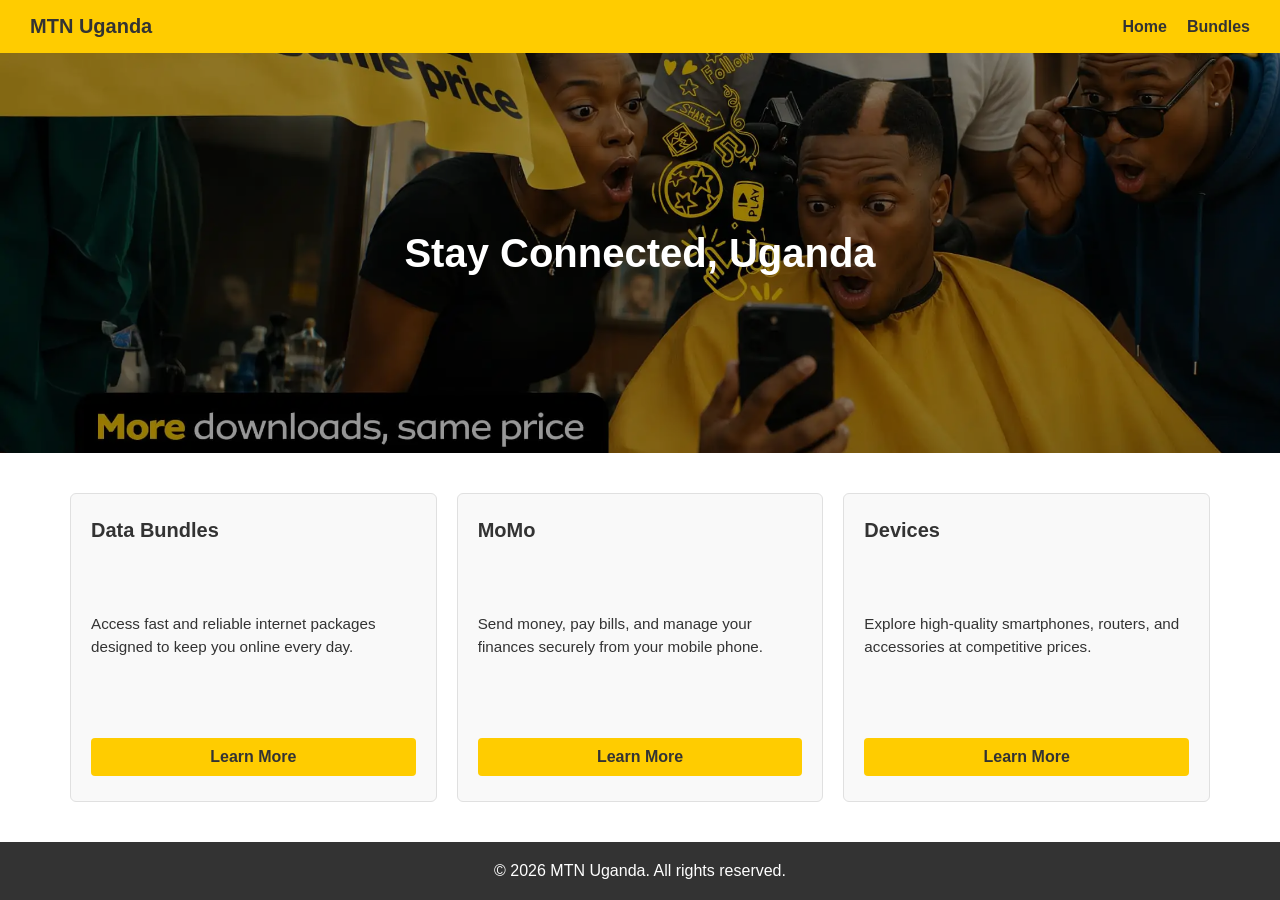
<file: index.html>
<!-- index.html -->
<!DOCTYPE html>
<html lang="en">
<head>
    <meta charset="UTF-8">
    <meta name="viewport" content="width=device-width, initial-scale=1.0">
    <title>MTN Uganda - Home</title>
    <link rel="stylesheet" href="style.css">
</head>
<body>

    <nav class="navbar">
        <div class="logo">MTN Uganda</div>
        <ul class="nav-links">
            <li><a href="index.html">Home</a></li>
            <li><a href="bundles.html">Bundles</a></li>
        </ul>
    </nav>

    <section class="hero">
        <img src="/images/hero.jpeg" 
        alt="Hero Banner">
        <div class="hero-overlay">
            <h1>Stay Connected, Uganda</h1>
        </div>
    </section>

    <section class="services">
        <div class="card">
            <h2>Data Bundles</h2>
            <p>Access fast and reliable internet packages designed to keep you online every day.</p>
            <a href="bundles.html" class="btn">Learn More</a>
        </div>
        <div class="card">
            <h2>MoMo</h2>
            <p>Send money, pay bills, and manage your finances securely from your mobile phone.</p>
            <a href="bundles.html" class="btn">Learn More</a>
        </div>
        <div class="card">
            <h2>Devices</h2>
            <p>Explore high-quality smartphones, routers, and accessories at competitive prices.</p>
            <a href="bundles.html" class="btn">Learn More</a>
        </div>
    </section>

    <footer>
        <p>&copy; 2026 MTN Uganda. All rights reserved.</p>
    </footer>

</body>
</html>
</file>
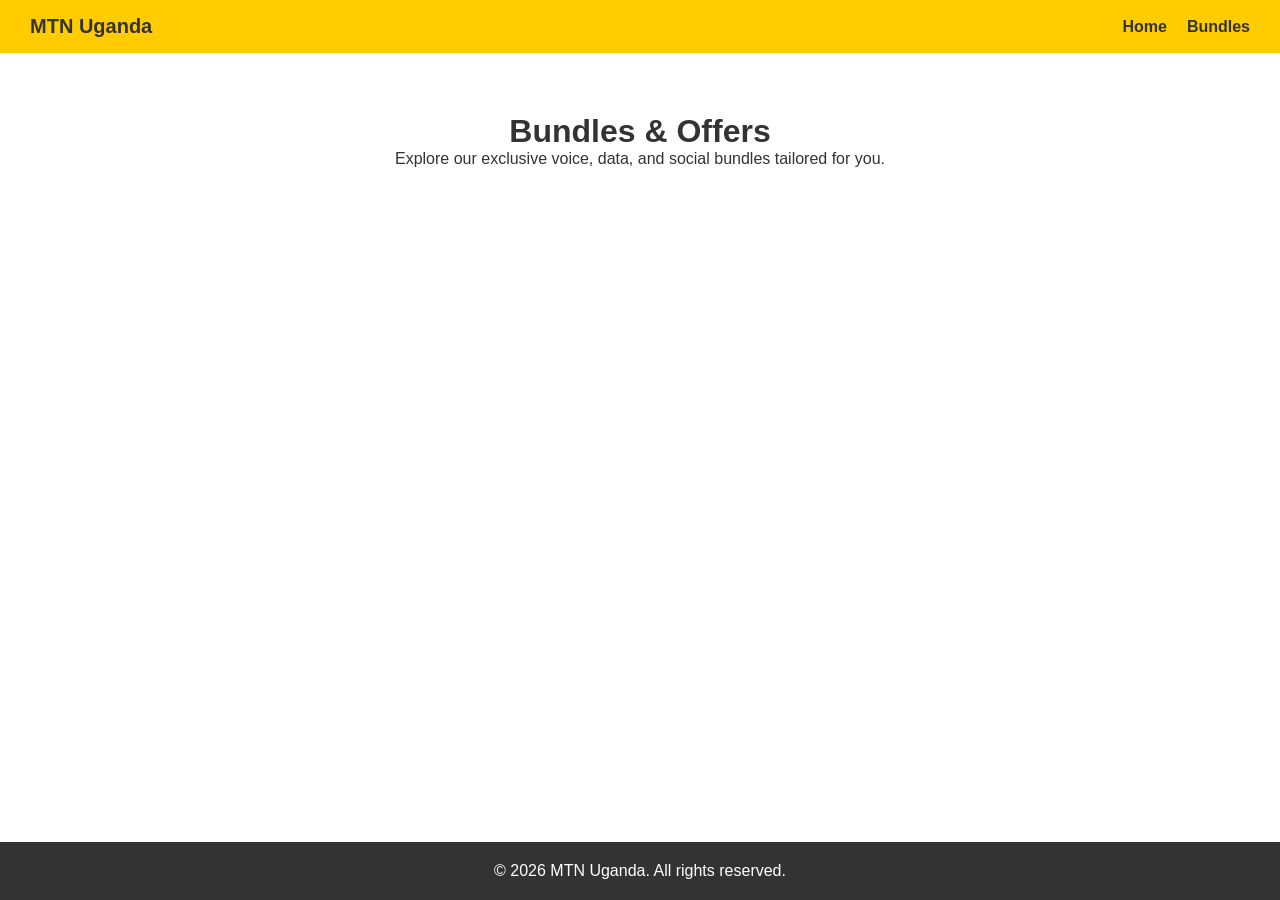
<file: bundles.html>
<!-- bundles.html -->
<!DOCTYPE html>
<html lang="en">
<head>
    <meta charset="UTF-8">
    <meta name="viewport" content="width=device-width, initial-scale=1.0">
    <title>MTN Uganda - Bundles</title>
    <link rel="stylesheet" href="style.css">
</head>
<body>

    <nav class="navbar">
        <div class="logo">MTN Uganda</div>
        <ul class="nav-links">
            <li><a href="index.html">Home</a></li>
            <li><a href="bundles.html">Bundles</a></li>
        </ul>
    </nav>

    <main class="placeholder-page">
        <h1>Bundles & Offers</h1>
        <p>Explore our exclusive voice, data, and social bundles tailored for you.</p>
    </main>

    <footer>
        <p>&copy; 2026 MTN Uganda. All rights reserved.</p>
    </footer>

</body>
</html>
</file>
<file: style.css>
/* style.css */
* {
    margin: 0;
    padding: 0;
    box-sizing: border-box;
}

body {
    font-family: Arial, sans-serif;
    color: #333333;
    display: flex;
    flex-direction: column;
    min-height: 100vh;
}

.navbar {
    background: #FFCC00;
    display: flex;
    padding: 15px 30px;
    justify-content: space-between;
    align-items: center;
}

.logo {
    font-size: 1.25rem;
    font-weight: bold;
    color: #333333;
}

.nav-links {
    list-style: none;
    display: flex;
    gap: 20px;
}

.navbar a {
    color: #333333;
    text-decoration: none;
    font-weight: bold;
    transition: color 0.2s ease;
}

.navbar a:hover {
    color: #333333;
    opacity: 0.7;
}

.hero {
    position: relative;
    width: 100%;
    height: 400px;
    background-color: #333333;
    overflow: hidden;
}

.hero img {
    width: 100%;
    height: 100%;
    object-fit: cover;
    filter: brightness(60%);
}

.hero-overlay {
    position: absolute;
    top: 50%;
    left: 50%;
    transform: translate(-50%, -50%);
    text-align: center;
    width: 100%;
}

.hero-overlay h1 {
    color: #FFFFFF;
    font-size: 2.5rem;
    font-weight: bold;
}

.services {
    display: flex;
    justify-content: space-between;
    gap: 20px;
    padding: 40px 30px;
    max-width: 1200px;
    margin: 0 auto;
    flex: 1;
}

.card {
    flex: 1;
    background: #f9f9f9;
    border: 1px solid #e0e0e0;
    border-radius: 6px;
    padding: 25px 20px;
    display: flex;
    flex-direction: column;
    justify-content: space-between;
}

.card h2 {
    margin-bottom: 12px;
    font-size: 1.25rem;
}

.card p {
    margin-bottom: 20px;
    font-size: 0.95rem;
    line-height: 1.5;
}

.btn {
    display: inline-block;
    background: #FFCC00;
    color: #333333;
    text-decoration: none;
    font-weight: bold;
    padding: 10px 18px;
    border-radius: 4px;
    text-align: center;
}

.placeholder-page {
    flex: 1;
    padding: 60px 30px;
    text-align: center;
}

footer {
    background: #333333;
    color: white;
    text-align: center;
    padding: 20px;
    margin-top: auto;
}
</file>
